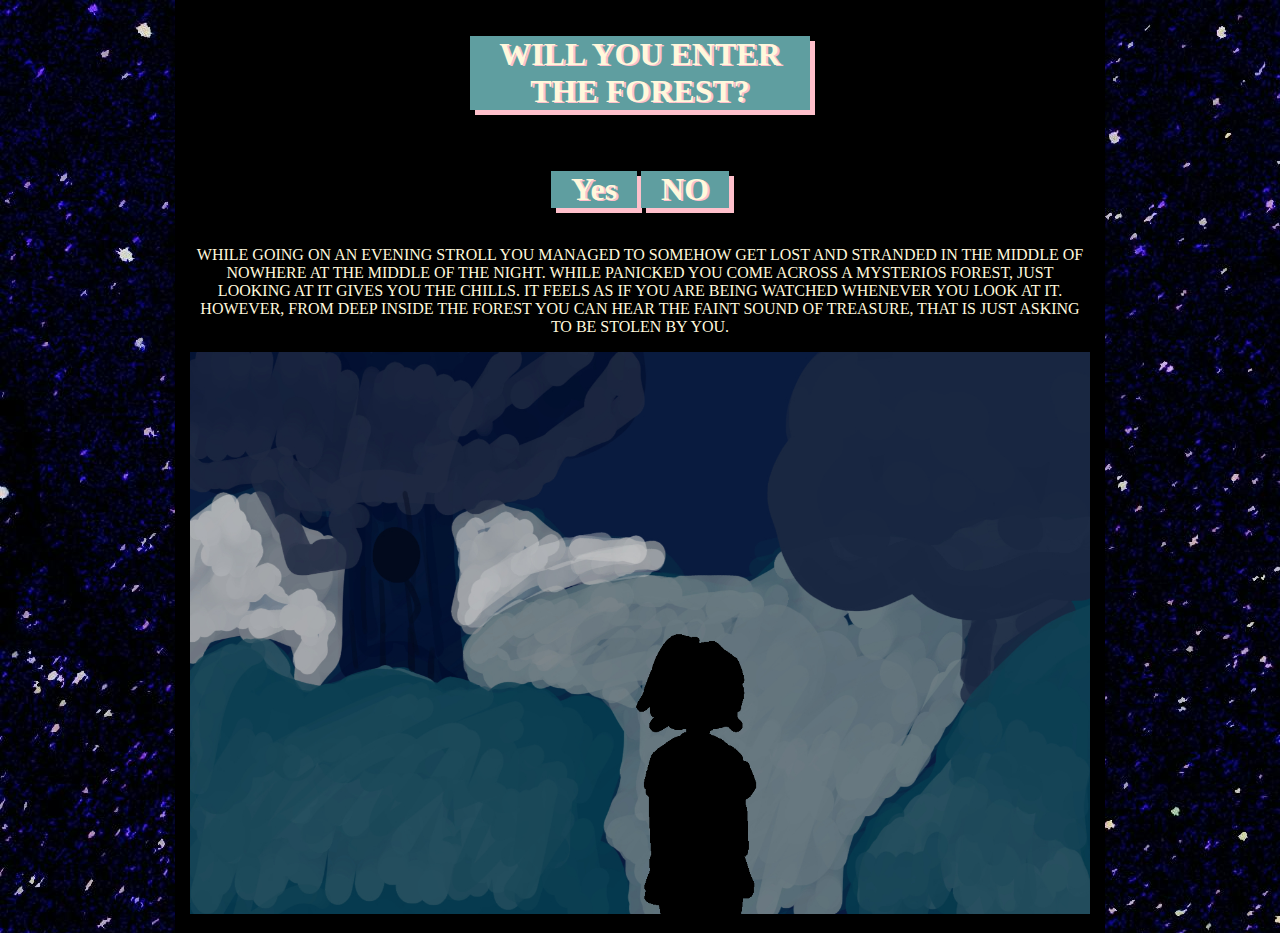
<file: index.html>
<!DOCTYPE html>
<html lang="en">
<head>
    <meta charset="UTF-8">
    <meta name="viewport" content="width=device-width, initial-scale=1.0">
    <title>hi:]</title>
    <link rel="stylesheet" href="style.css">
</head>
<body>
    <div class="bod">
        <div class="question">
            <H1>WILL YOU ENTER THE FOREST?</H1>
            <br>
            <a href="page2.html"><h1 class="right"><Strong>Yes</Strong></h1></a>
            <a href="gameover.html"><h1 class="wrong"><strong>NO</strong></h1></a>
        </div>
        <p>WHILE GOING ON AN EVENING STROLL YOU MANAGED TO SOMEHOW GET LOST AND STRANDED IN THE MIDDLE OF NOWHERE AT THE MIDDLE OF THE NIGHT.
            WHILE PANICKED YOU COME ACROSS A MYSTERIOS FOREST, JUST LOOKING AT IT GIVES YOU THE CHILLS. IT FEELS AS IF YOU ARE BEING WATCHED
            WHENEVER YOU LOOK AT IT. HOWEVER, FROM DEEP INSIDE THE FOREST YOU CAN HEAR THE FAINT SOUND OF TREASURE, THAT IS JUST ASKING TO BE 
            STOLEN BY YOU.
        </p>
        <img src="Images/entrance.jpg" alt="SPoooooky forrest">
    </div>
</body>
</html>
</file>
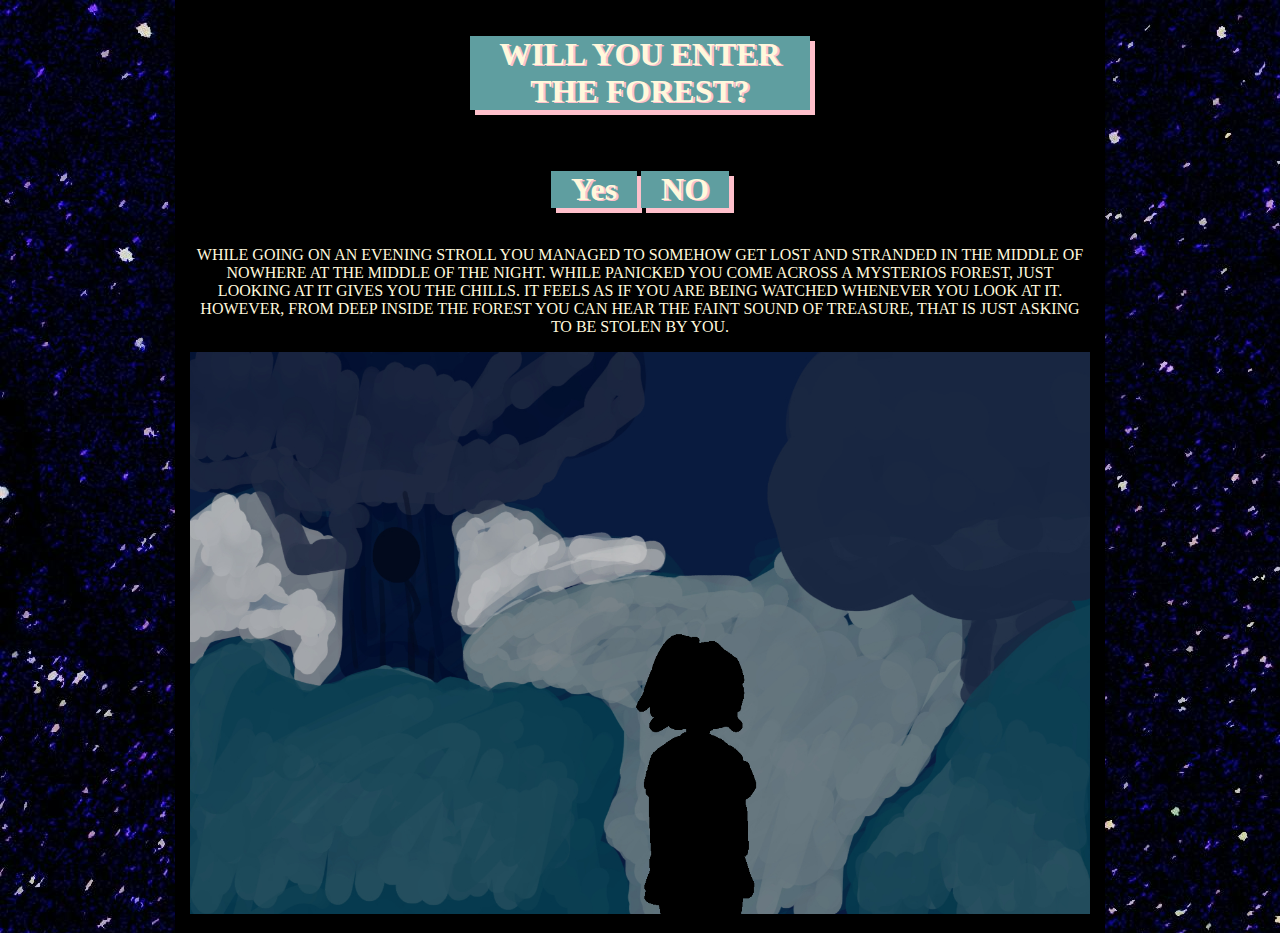
<file: Index.html>
<!DOCTYPE html>
<html lang="en">
<head>
    <meta charset="UTF-8">
    <meta name="viewport" content="width=device-width, initial-scale=1.0">
    <title>hi:]</title>
    <link rel="stylesheet" href="style.css">
</head>
<body>
    <div class="bod">
        <div class="question">
            <H1>WILL YOU ENTER THE FOREST?</H1>
            <br>
            <a href="page2.html"><h1 class="right"><Strong>Yes</Strong></h1></a>
            <a href="gameover.html"><h1 class="wrong"><strong>NO</strong></h1></a>
        </div>
        <p>WHILE GOING ON AN EVENING STROLL YOU MANAGED TO SOMEHOW GET LOST AND STRANDED IN THE MIDDLE OF NOWHERE AT THE MIDDLE OF THE NIGHT.
            WHILE PANICKED YOU COME ACROSS A MYSTERIOS FOREST, JUST LOOKING AT IT GIVES YOU THE CHILLS. IT FEELS AS IF YOU ARE BEING WATCHED
            WHENEVER YOU LOOK AT IT. HOWEVER, FROM DEEP INSIDE THE FOREST YOU CAN HEAR THE FAINT SOUND OF TREASURE, THAT IS JUST ASKING TO BE 
            STOLEN BY YOU.
        </p>
        <img src="Images/entrance.jpg" alt="SPoooooky forrest">
    </div>
</body>
</html>
</file>
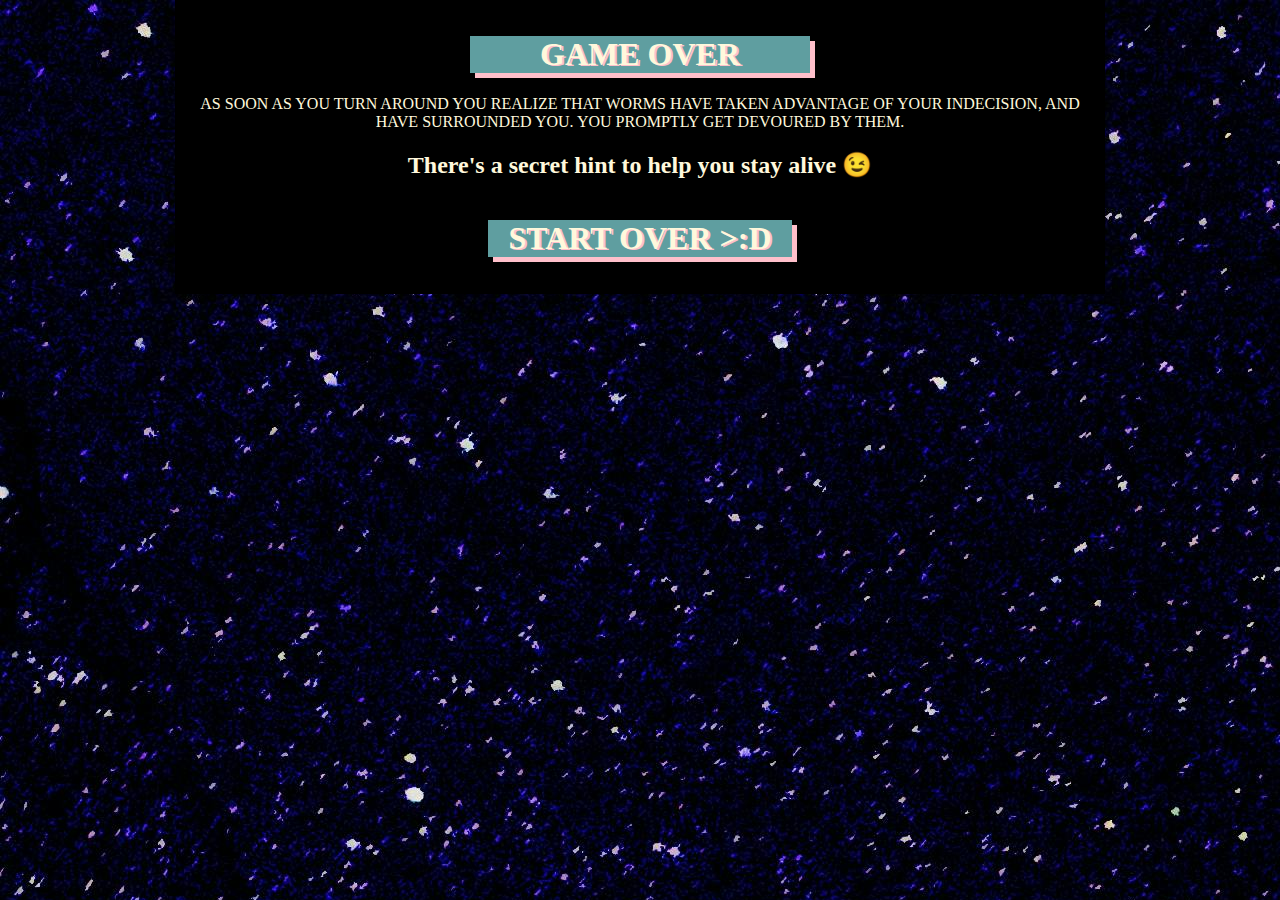
<file: gameover.html>
<!DOCTYPE html>
<html lang="en">
<head>
    <meta charset="UTF-8">
    <meta name="viewport" content="width=device-width, initial-scale=1.0">
    <title>You died</title>
    <link rel="stylesheet" href="style.css">
</head>
<body>
<div class="bod"><div class="question">
    <h1>GAME OVER</h1>
    <p>AS SOON AS YOU TURN AROUND YOU REALIZE THAT WORMS HAVE TAKEN ADVANTAGE OF YOUR INDECISION, AND HAVE SURROUNDED YOU. YOU 
        PROMPTLY GET DEVOURED BY THEM.
    </p>
    <H2>There's a secret hint to help you stay alive &#128521;</H2>
    <a href="Index.html"><h1 class="right"><strong>START OVER >:D</strong></h1></a>
</div></div>

</body>
</html>
</file>
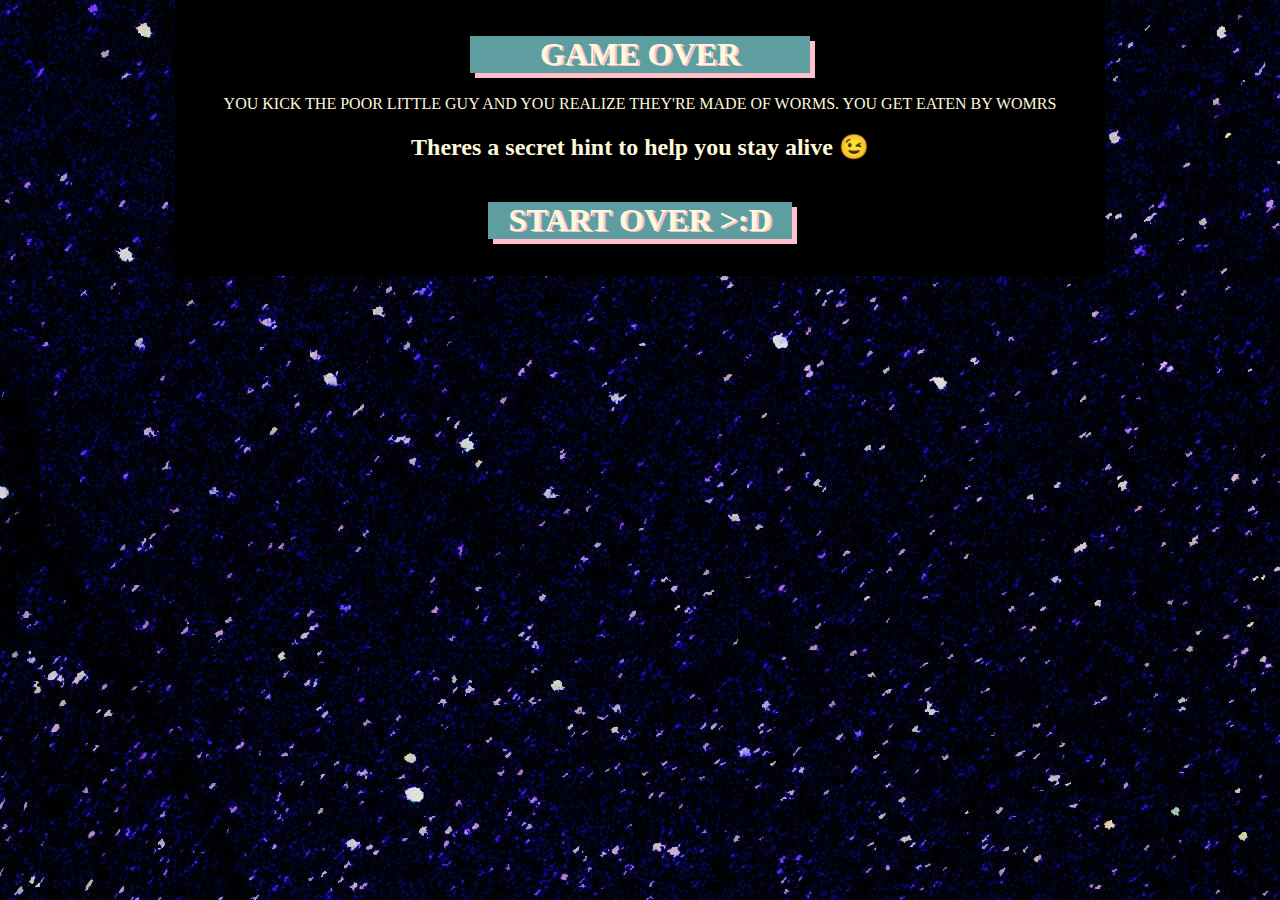
<file: gameover1.html>
<!DOCTYPE html>
<html lang="en">
<head>
    <meta charset="UTF-8">
    <meta name="viewport" content="width=device-width, initial-scale=1.0">
    <title>You died</title>
    <link rel="stylesheet" href="style.css">
</head>
<body>
<div class="bod">
    <div class="question">
        <h1>GAME OVER</h1>
        <p>YOU KICK THE POOR LITTLE GUY AND YOU REALIZE THEY'RE MADE OF WORMS. YOU GET EATEN BY WOMRS</p>
        <H2>Theres a secret hint to help you stay alive &#128521;</H2>
        <a href="index.html"><h1 class="right"><strong>START OVER >:D</strong></h1></a>
    </div>
</div>
</body>
</html>
</file>
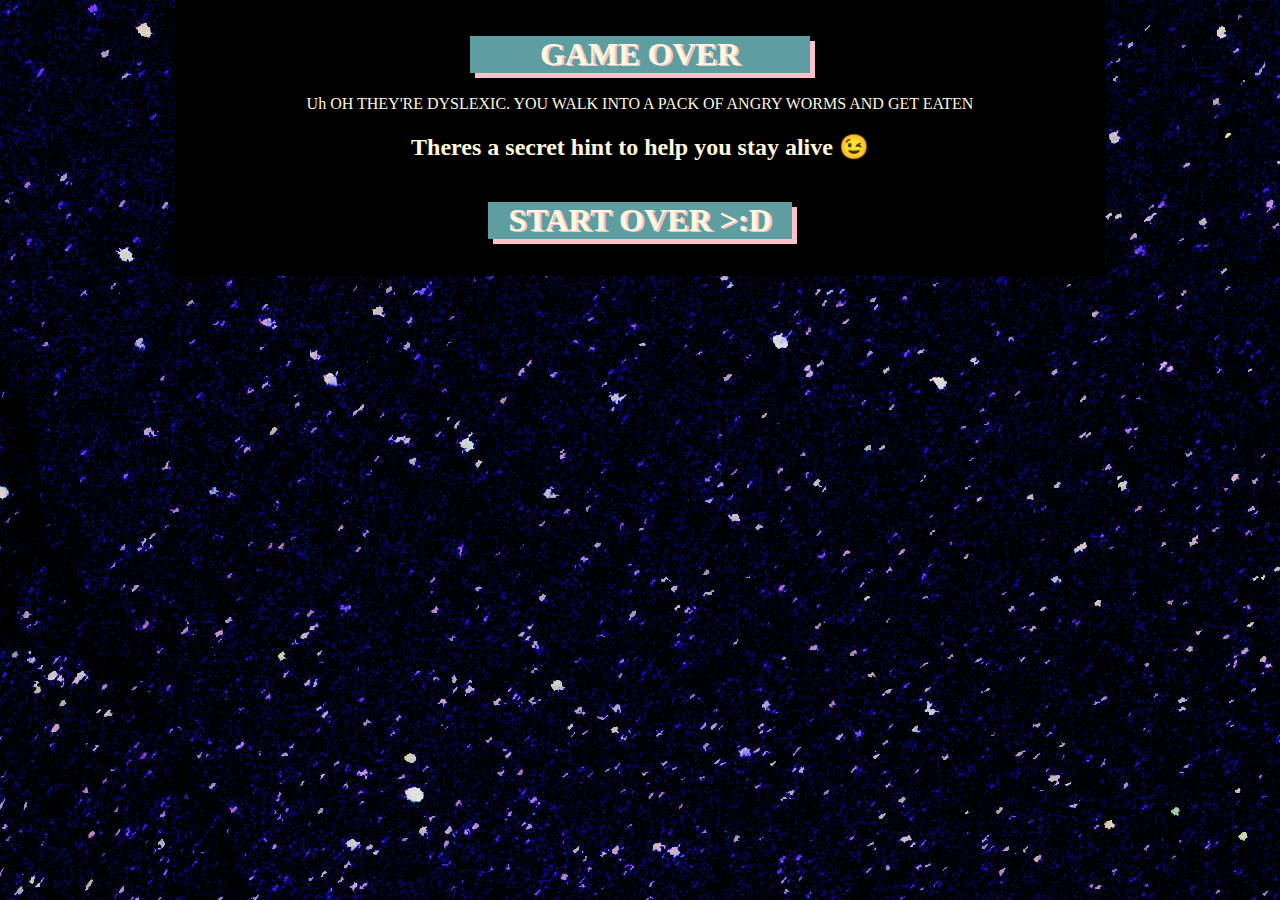
<file: gameover2.html>
<!DOCTYPE html>
<html lang="en">
<head>
    <meta charset="UTF-8">
    <meta name="viewport" content="width=device-width, initial-scale=1.0">
    <title>You died</title>
    <link rel="stylesheet" href="style.css">
</head>
<body>
<div class="bod">
    <div class="question">
        <h1>GAME OVER</h1>
        <p>Uh OH THEY'RE DYSLEXIC. YOU WALK INTO A PACK OF ANGRY WORMS AND GET EATEN</p>
        <H2>Theres a secret hint to help you stay alive &#128521;</H2>
        <a href="Index.html"><h1 class="right"><strong>START OVER >:D</strong></h1></a>
    </div>
</div>
</body>
</html>
</file>
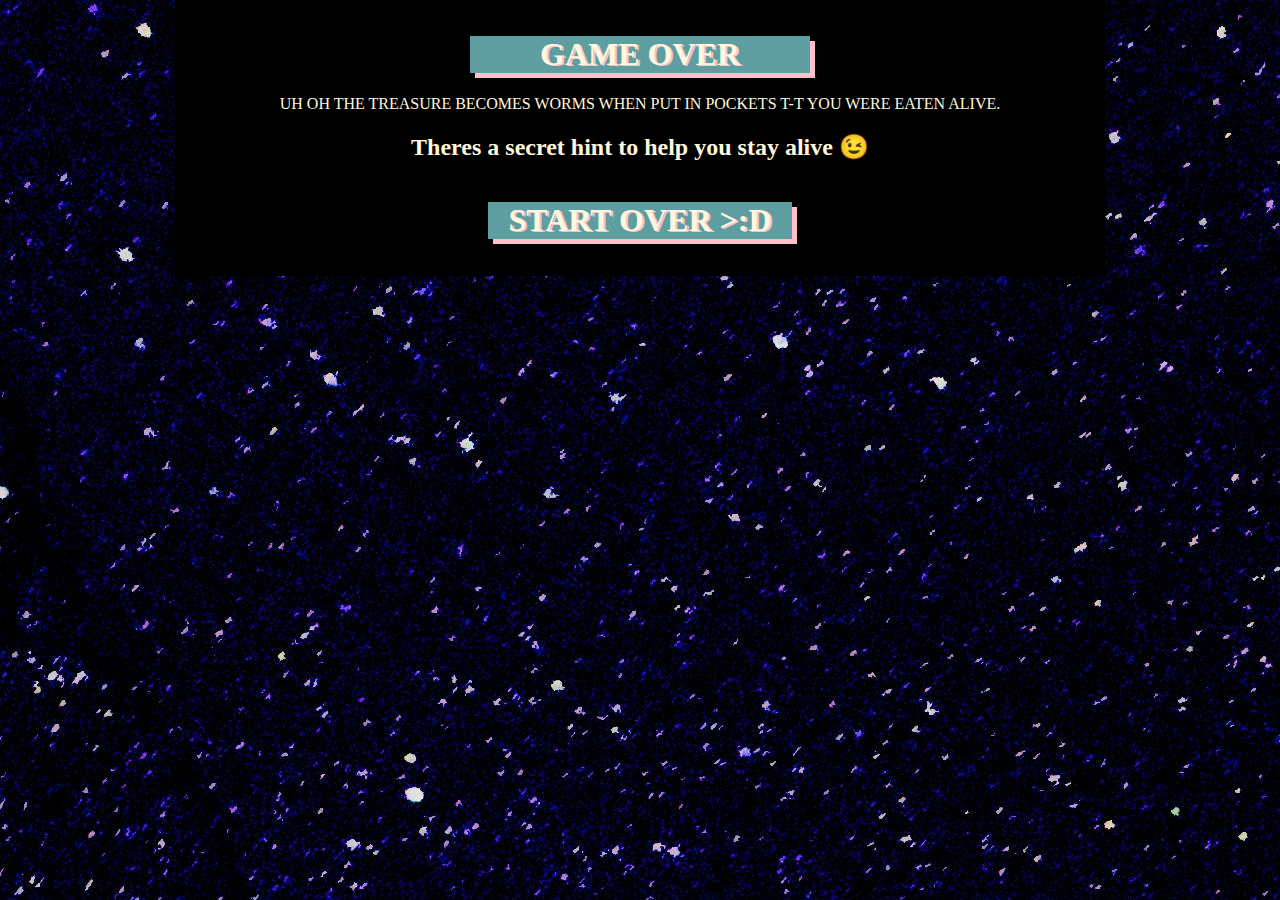
<file: gameover3.html>
<!DOCTYPE html>
<html lang="en">
<head>
    <meta charset="UTF-8">
    <meta name="viewport" content="width=device-width, initial-scale=1.0">
    <title>You died</title>
    <link rel="stylesheet" href="style.css">
</head>
<body>
<div class="bod">
    <div class="question">
        <h1>GAME OVER</h1>
        <p>UH OH THE TREASURE BECOMES WORMS WHEN PUT IN POCKETS T-T YOU WERE EATEN ALIVE.</p>
        <H2>Theres a secret hint to help you stay alive &#128521;</H2>
        <a href="Index.html"><h1 class="right"><strong>START OVER >:D</strong></h1></a>
    </div>
</div>
</body>
</html>
</file>
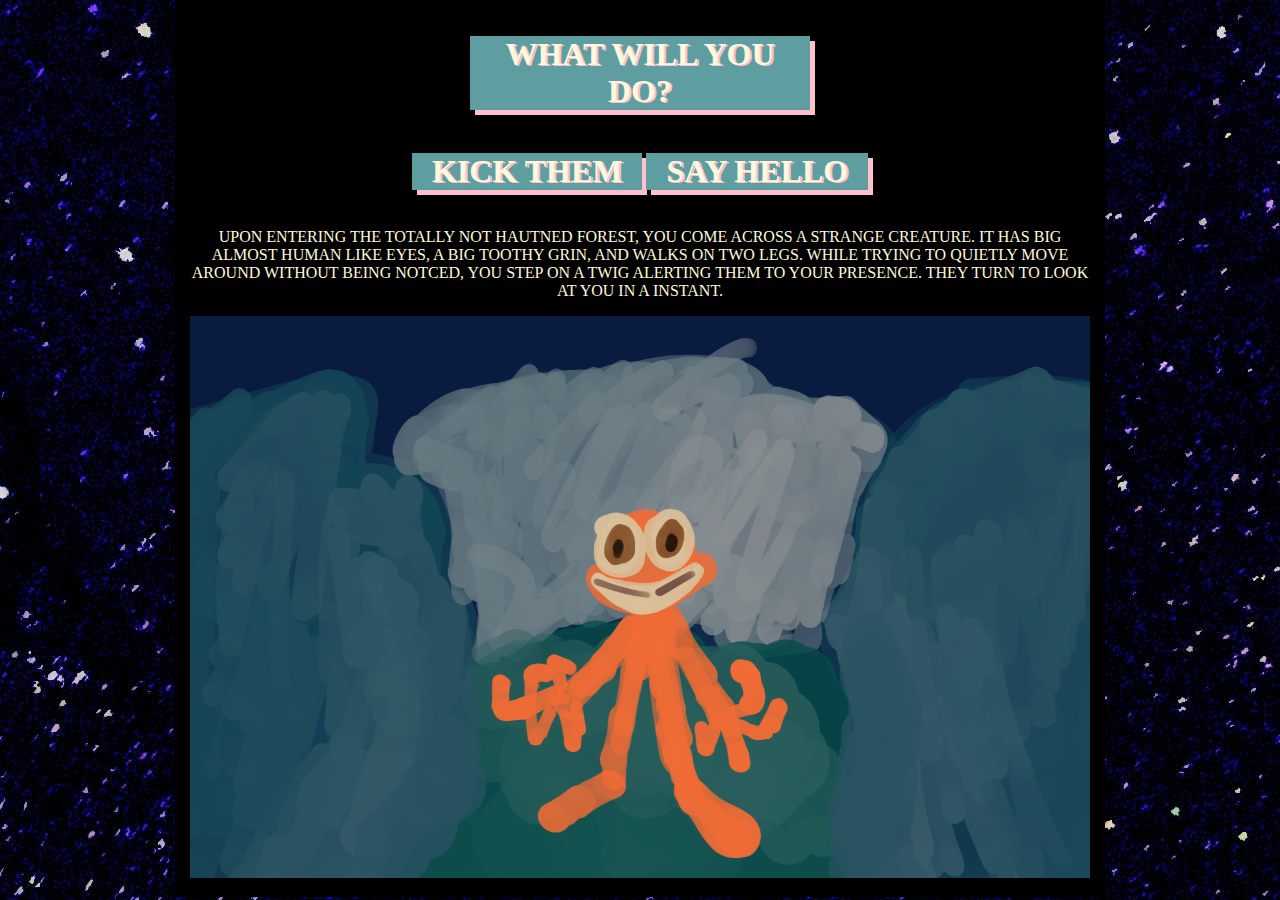
<file: page2.html>
<!DOCTYPE html>
<html lang="en">
<head>
    <meta charset="UTF-8">
    <meta name="viewport" content="width=device-width, initial-scale=1.0">
    <title>Document</title>
    <link rel="stylesheet" href="style.css">
</head>
<body>
    <div class="bod">
        <div class="question">
            <h1>WHAT WILL YOU DO?</h1>
            <a href="gameover1.html"><h1 class="wrong"><Strong>KICK THEM</Strong></h1></a>
            <a href="page3.html"><h1 class="right"><strong>SAY HELLO</strong></h1></a>
        </div>
        <p>UPON ENTERING THE TOTALLY NOT HAUTNED FOREST, YOU COME ACROSS A STRANGE CREATURE. IT HAS BIG ALMOST HUMAN LIKE EYES,
            A BIG TOOTHY GRIN, AND WALKS ON TWO LEGS. WHILE TRYING TO QUIETLY MOVE AROUND WITHOUT BEING NOTCED, YOU STEP ON A 
            TWIG ALERTING THEM TO YOUR PRESENCE. THEY TURN TO LOOK AT YOU IN A INSTANT.
        </p>
        <img src="Images/littleguy.jpg" alt="SPoooooky forrest">
    </div>
</body>
</html>
</file>
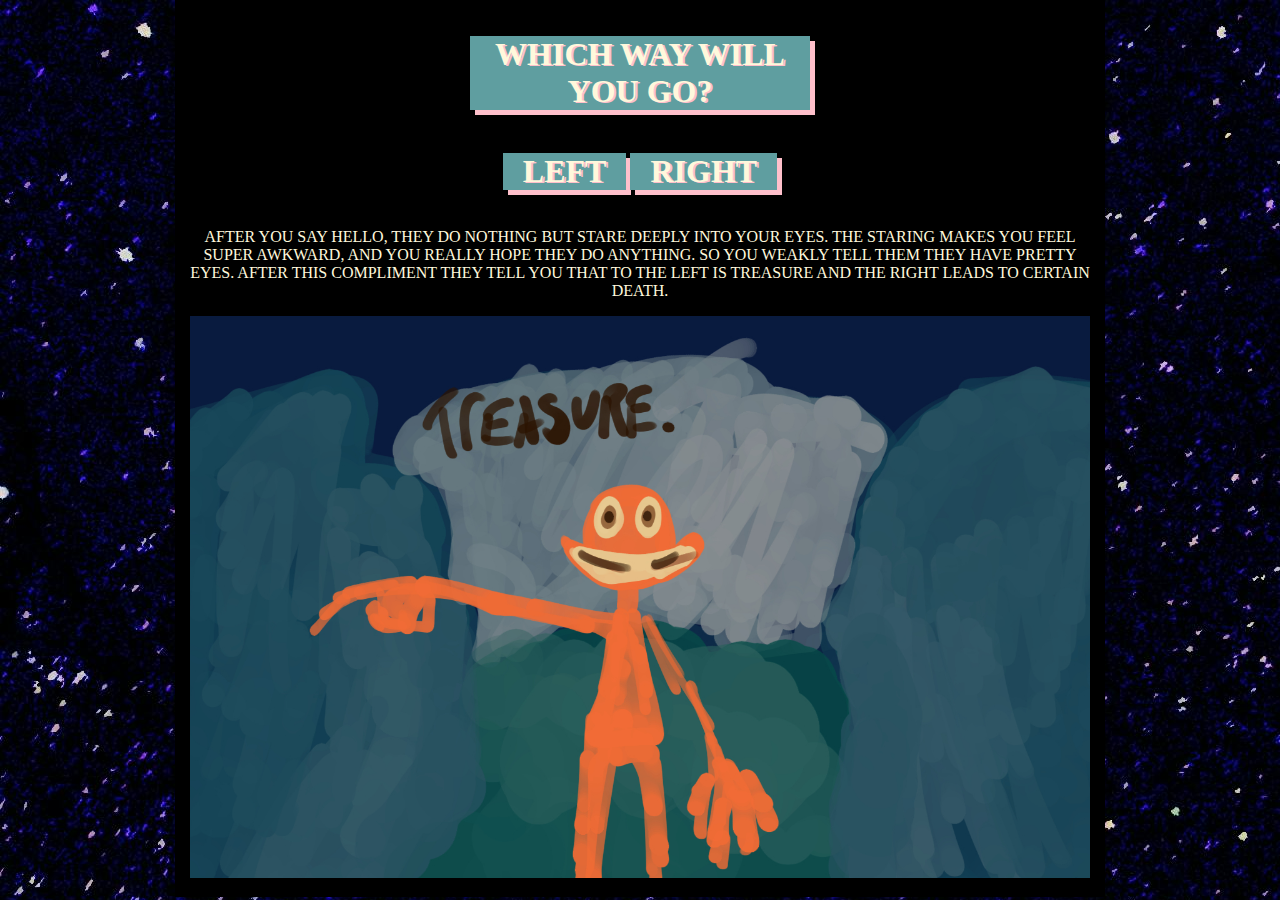
<file: page3.html>
<!DOCTYPE html>
<html lang="en">
<head>
    <meta charset="UTF-8">
    <meta name="viewport" content="width=device-width, initial-scale=1.0">
    <title>Document</title>
    <link rel="stylesheet" href="style.css">
</head>
<body>
    <div class="bod">
        <div class="question">
            <h1>WHICH WAY WILL YOU GO?</h1>
            <a href="gameover2.html"><h1 class="wrong"><Strong>LEFT</Strong></h1></a>
            <a href="page4.html"><h1 class="right"><strong>RIGHT</strong></h1></a>
        </div>
        <P>AFTER YOU SAY HELLO, THEY DO NOTHING BUT STARE DEEPLY INTO YOUR EYES. THE STARING MAKES YOU FEEL SUPER AWKWARD, AND 
            YOU REALLY HOPE THEY DO ANYTHING. SO YOU WEAKLY TELL THEM THEY HAVE PRETTY EYES. AFTER THIS COMPLIMENT THEY TELL YOU THAT 
            TO THE LEFT IS TREASURE AND THE RIGHT LEADS TO CERTAIN DEATH.
        </P>
        <img src="Images/Point.jpg" alt="SPoooooky forrest">
    </div>

</body>
</html>
</file>
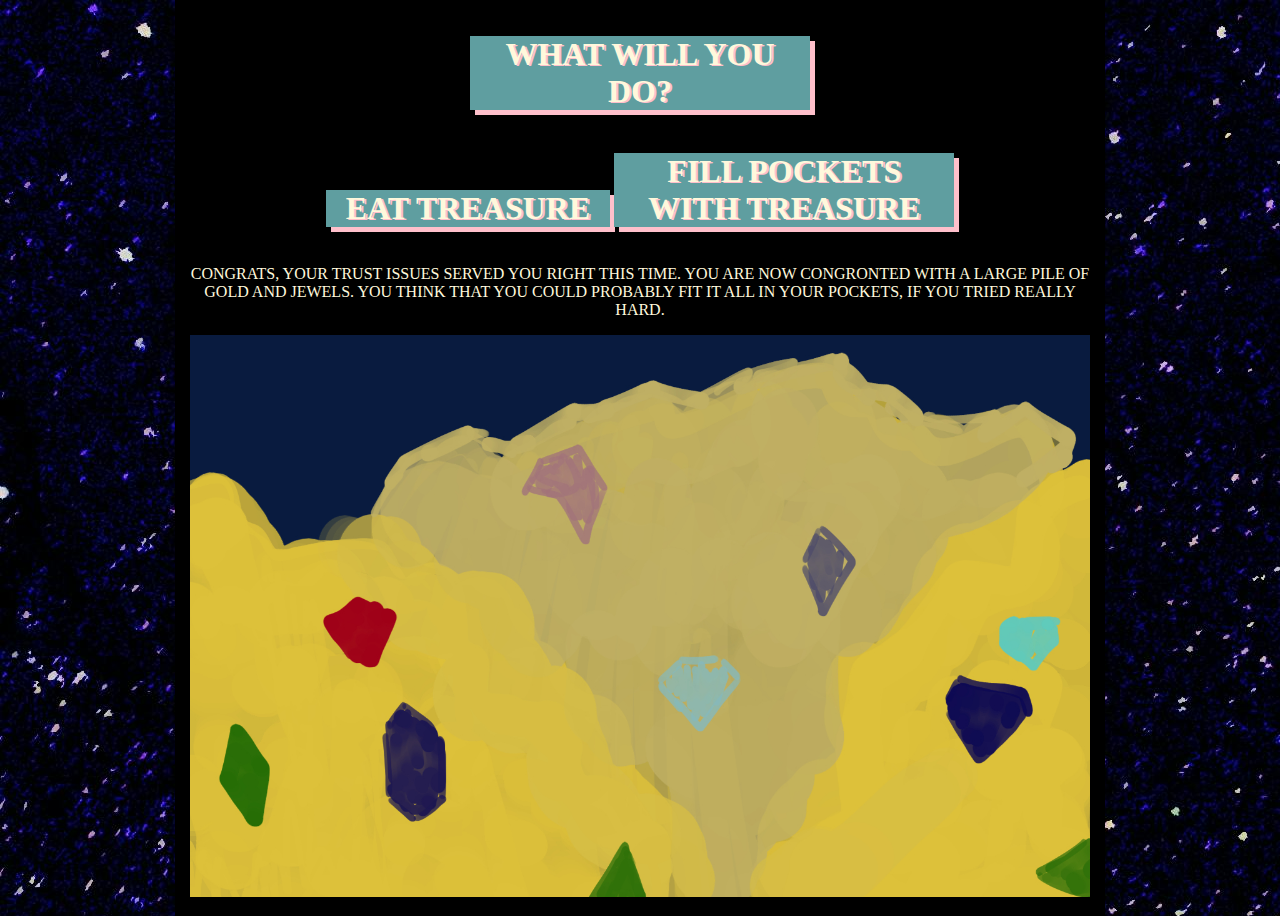
<file: page4.html>
<!DOCTYPE html>
<html lang="en">
<head>
    <meta charset="UTF-8">
    <meta name="viewport" content="width=device-width, initial-scale=1.0">
    <title>Document</title>
    <link rel="stylesheet" href="style.css">
</head>
<body>
    <div class="bod">
        <div class="question">
            <h1>WHAT WILL YOU DO?</h1>
            <a href="page5.html"><h1 class="right"><Strong>EAT TREASURE</Strong></h1></a>
            <a href="gameover3.html"><h1 class="wrong"><strong>FILL POCKETS WITH TREASURE</strong></h1></a>
        </div>
        <P>CONGRATS, YOUR TRUST ISSUES SERVED YOU RIGHT THIS TIME. YOU ARE NOW CONGRONTED WITH A LARGE PILE OF GOLD AND JEWELS.
            YOU THINK THAT YOU COULD PROBABLY FIT IT ALL IN YOUR POCKETS, IF YOU TRIED REALLY HARD.
        </P>
        <img src="Images/treasure.jpg" alt="SPoooooky forrest">
    </div>
    
</body>
</html>
</file>
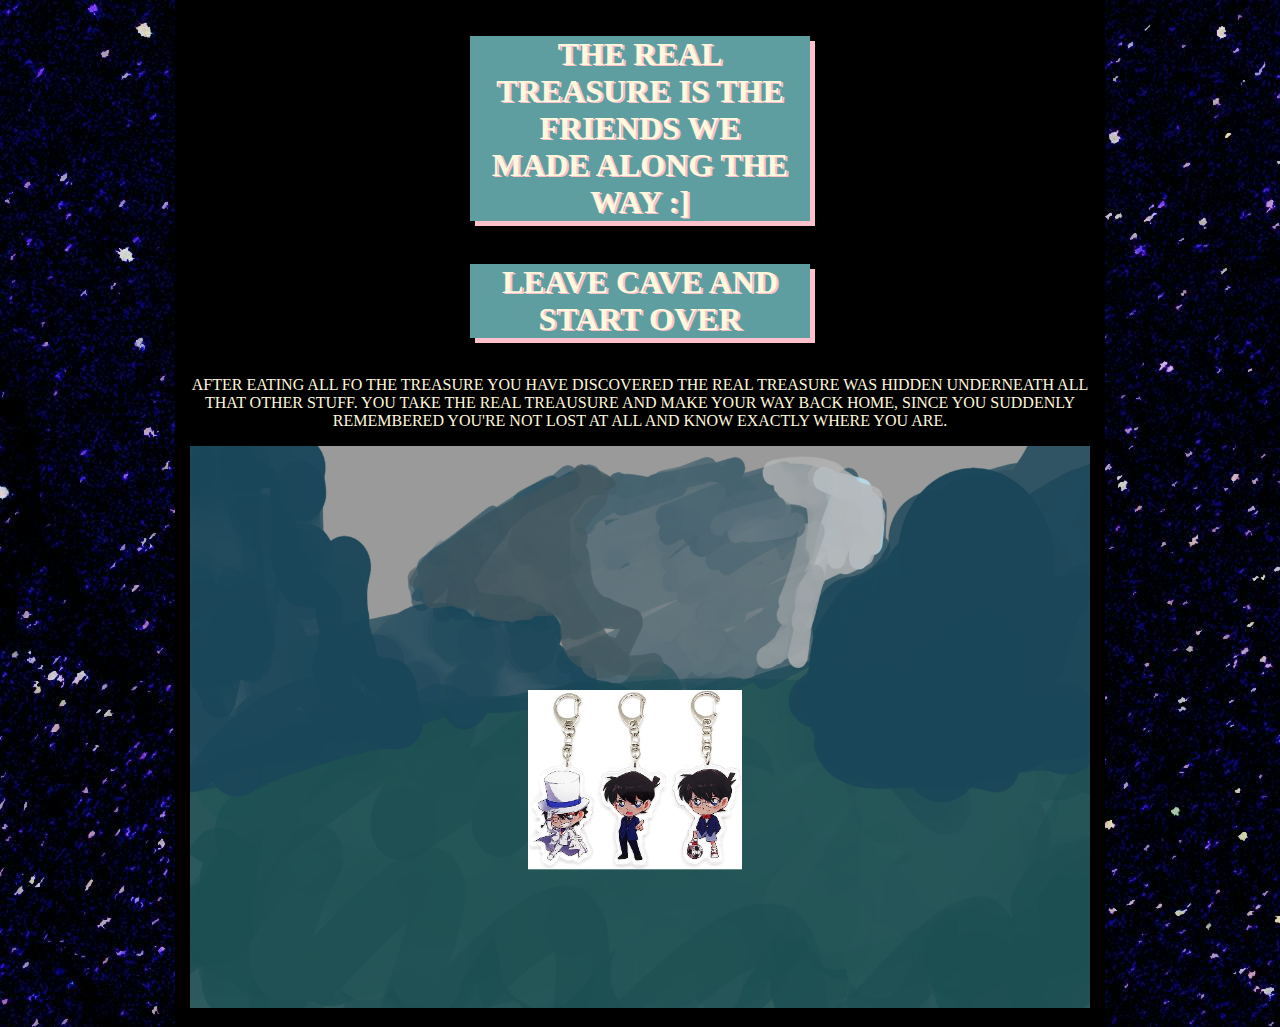
<file: page5.html>
<!DOCTYPE html>
<html lang="en">
<head>
    <meta charset="UTF-8">
    <meta name="viewport" content="width=device-width, initial-scale=1.0">
    <title>Document</title>
    <link rel="stylesheet" href="style.css">
</head>
<body>
    <div class="bod">
        <div class="question">
            <h1>THE REAL TREASURE IS THE FRIENDS WE MADE ALONG THE WAY :]</h1>
            <a href="index.html"><h1 class="right"><strong>LEAVE CAVE AND START OVER</strong></h1></a>
        </div>
        <P>AFTER EATING ALL FO THE TREASURE YOU HAVE DISCOVERED THE REAL TREASURE WAS HIDDEN UNDERNEATH ALL THAT OTHER STUFF.
            YOU TAKE THE REAL TREAUSURE AND MAKE YOUR WAY BACK HOME, SINCE YOU SUDDENLY REMEMBERED YOU'RE NOT LOST AT ALL AND KNOW
            EXACTLY WHERE YOU ARE.
        </P>
        <img src="Images/conan.jpg" alt="SPoooooky forrest">
    </div>

    
</body>
</html>
</file>
<file: style.css>
body{
   background-image: url(Images/Stars.jpg);
   text-align: center;
   margin: auto;
   color: cornsilk;
}

h1{
    margin-left : auto;
    margin-right: auto;
    color: cornsilk;
    background-color: cadetblue;
    max-width: 300px;
    max-height: auto;
    text-shadow: pink 2px 1px;
    padding-left: 20px;
    padding-right: 20px;
    box-shadow: pink 5px 5px;
}


.question > a{
   display: inline-block;
   text-decoration: none;
}

.right:hover{
    background-color: rgb(14, 148, 9);
}

.wrong:hover{
background-color: red;
}

.bod{
    padding: 15px;
    background-color: black;
    margin: auto;
    max-width: 900px;
    height: auto;
}

.bod > img{
    width: 100%;
    height: auto;
}
</file>
